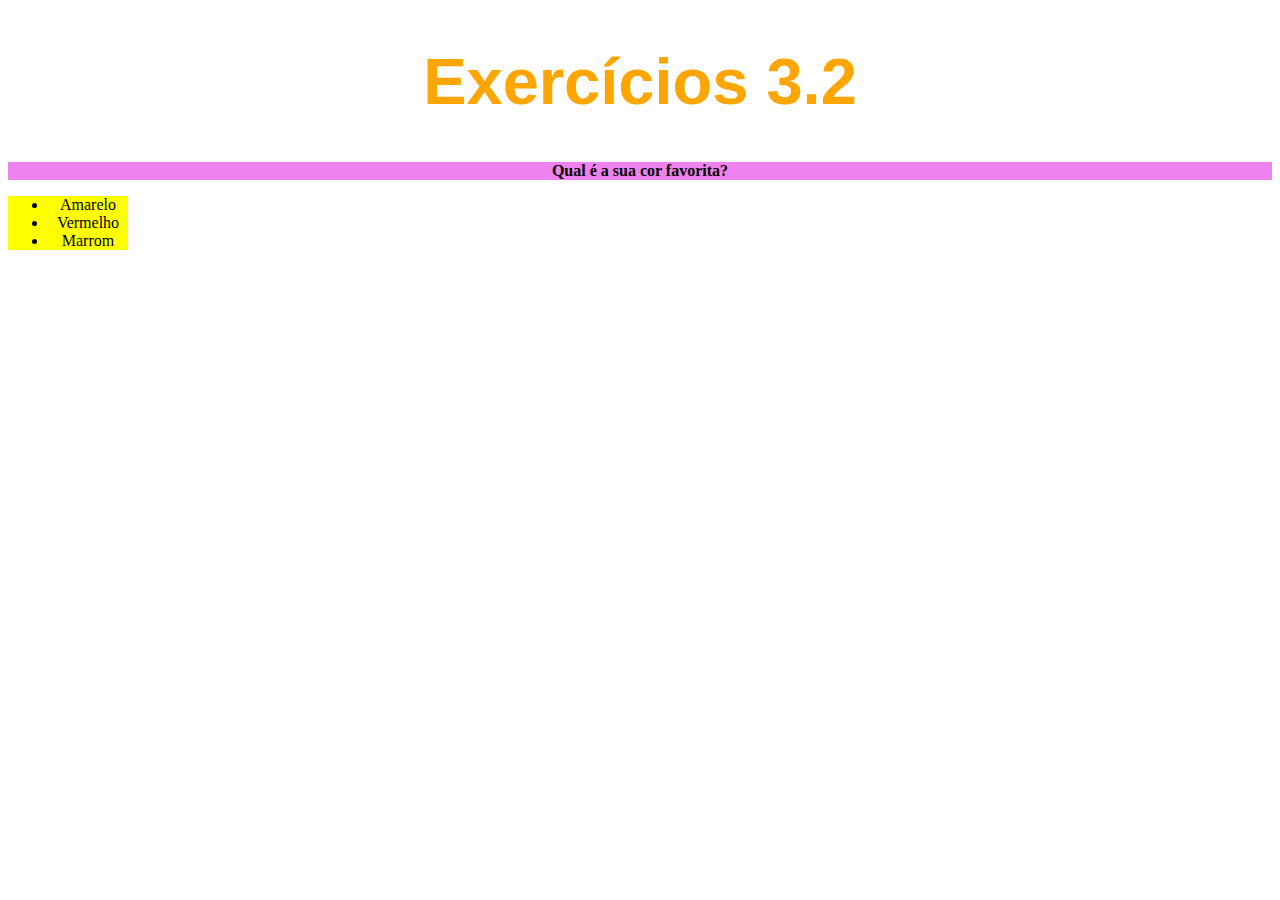
<file: fundamentos/bloco-3-introducao-a-html-e-css/dia-2-html-css-primeiros-passos-em-css/index.html>
<!DOCTYPE html>
<html lang="pt-br">
  <head>
    <meta charset="UTF-8">
    <title>HTML</title>
    <style>
h1{
    font-size: 65px;
    color: orange;
    font-family: sans-serif;
    text-align: center;
}
ul{
    background-color: yellow;
    text-align: center;
}
p{
    font-weight: 600;

}
.ul-p{
    background-color: violet;
    text-align: center;
}
body{
    font-size: 16px;
}
div{
    width: 120px;
    text-align: center;
}

    </style>
  </head>
  <body>
    <h1>Exercícios 3.2</h1>
    <p class="ul-p">Qual é a sua cor favorita?</p>
    <div>
    <ul>
      <li>Amarelo</li>
      <li>Vermelho</li>
      <li>Marrom</li>
    </ul>
</div>
  </body>
</html>
</file>
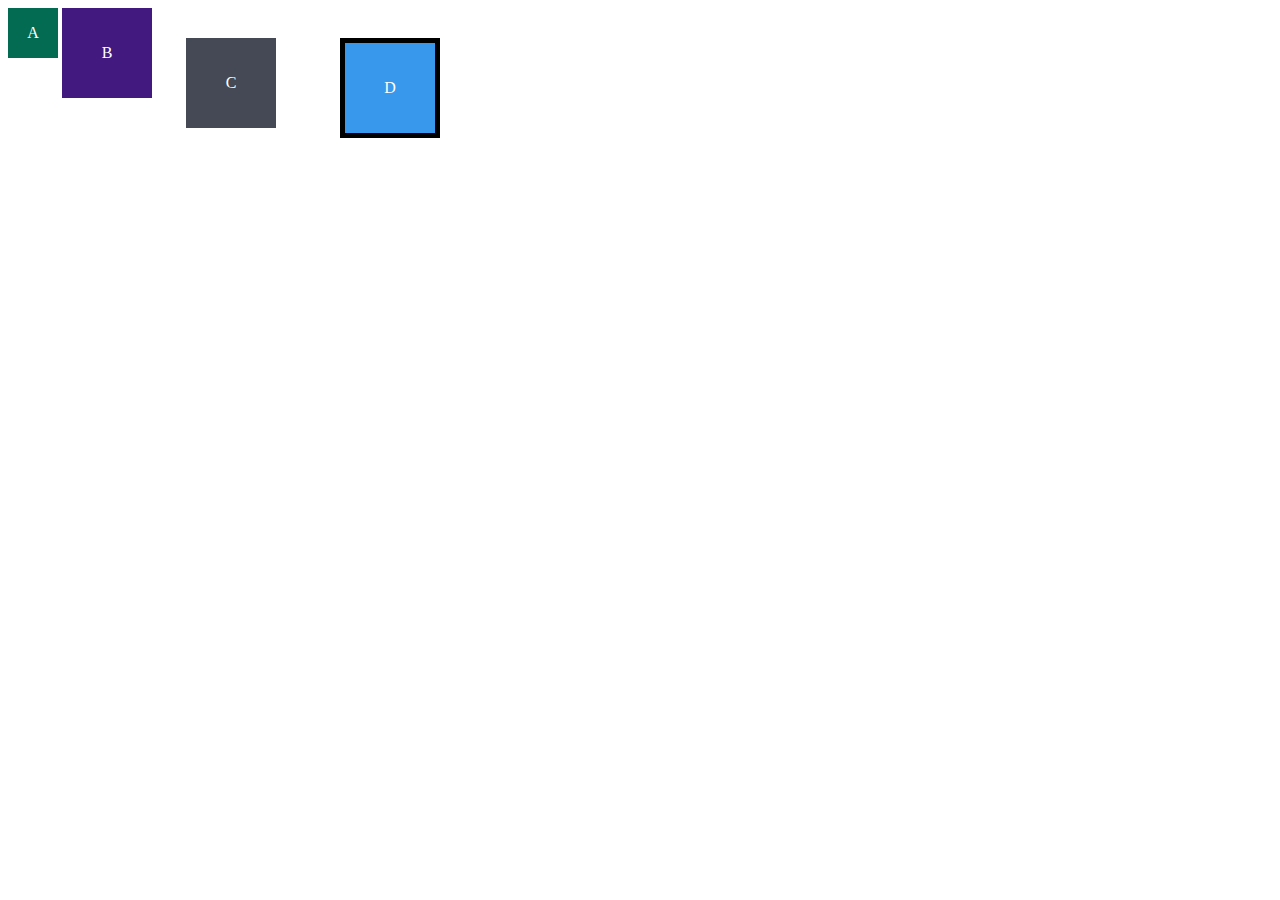
<file: fundamentos/bloco-3-introducao-a-html-e-css/dia-3-html-css-primeiros-passos-em-css/index.html>
<!DOCTYPE html>
<html lang="en">
<head>
  <meta charset="UTF-8">
  <meta name="viewport" content="width=device-width, initial-scale=1.0">
  <title>Exercício de Fixação: box model</title>
  <link rel="stylesheet" href="style.css">
</head>
<body>
  <div class="caixa width-and-height" style="background: #036b52">A</div>
  <div class="caixa width-and-height padding" style="background: #41197f;">B</div>
  <div class="caixa width-and-height padding margin" style="background: #444955">C</div>
  <div class="caixa width-and-height padding margin border" style="background: #3898EC">D</div>
</body>
</html>
</file>
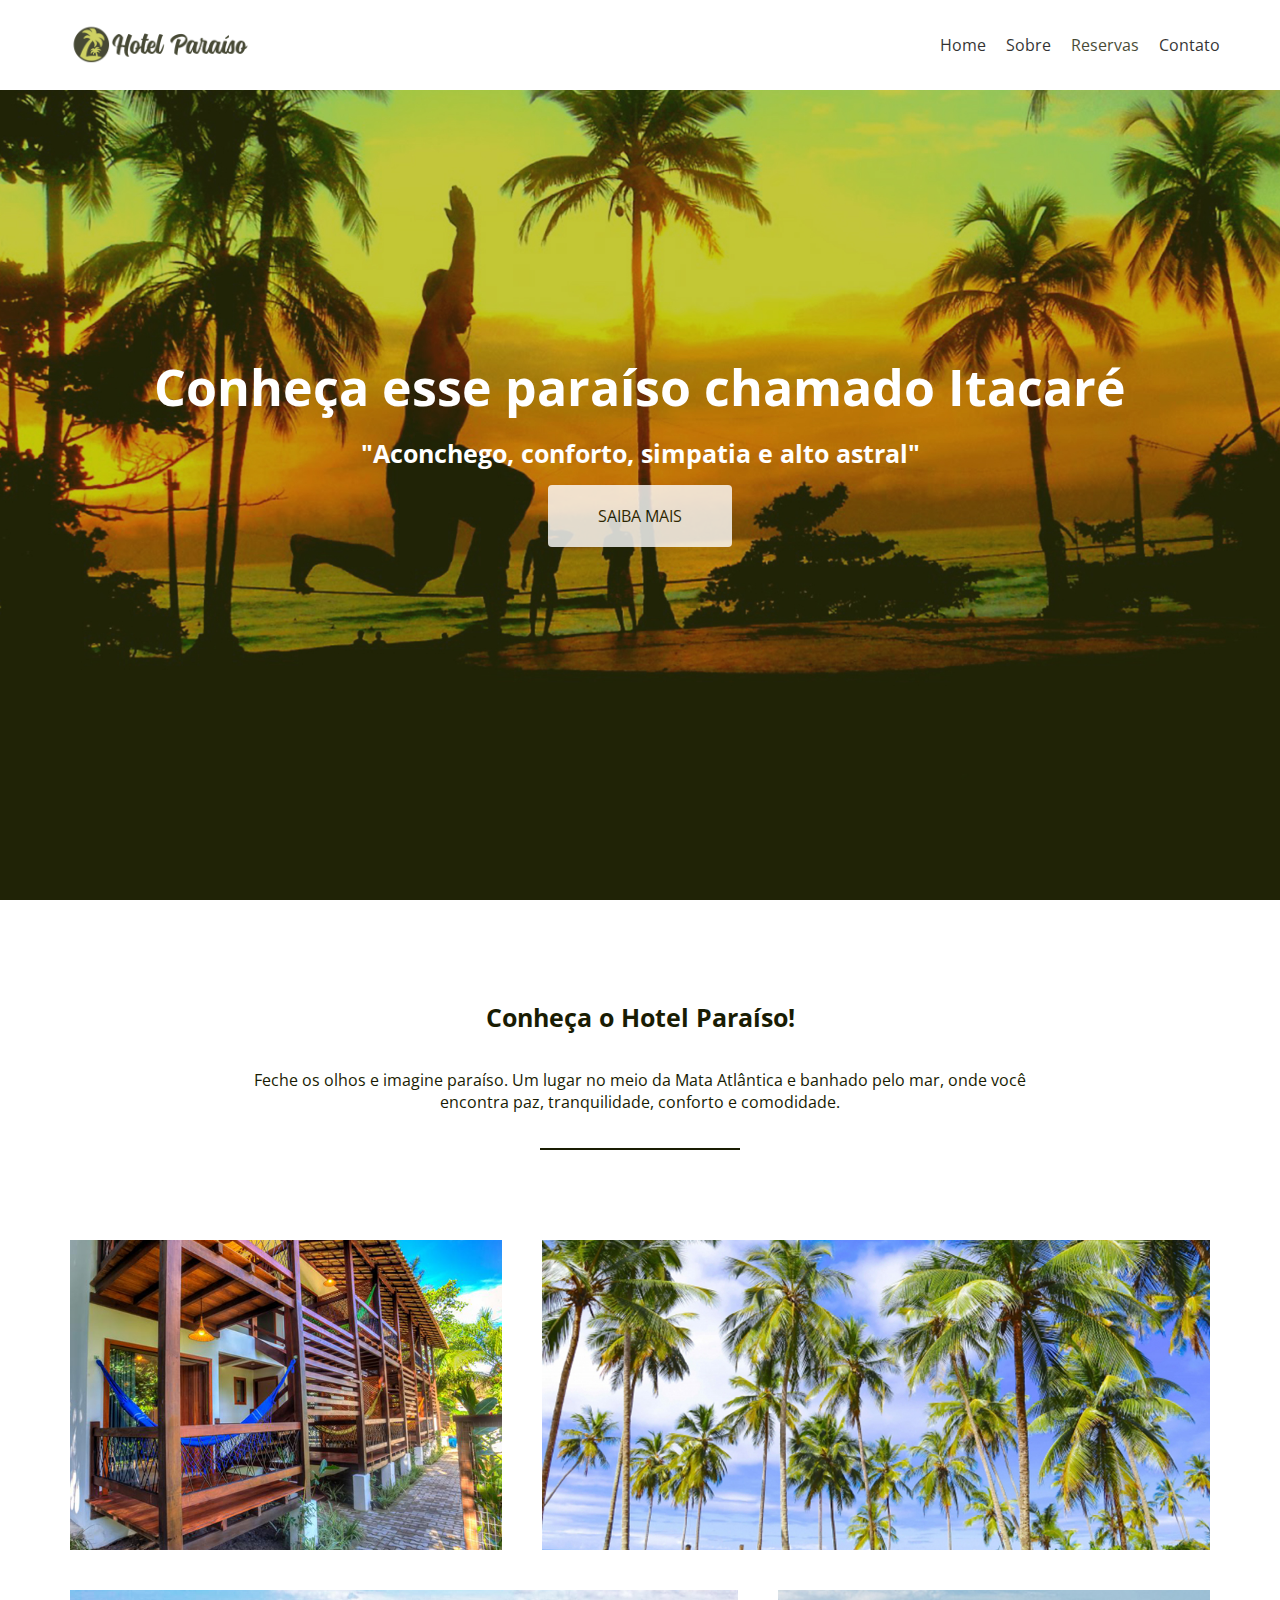
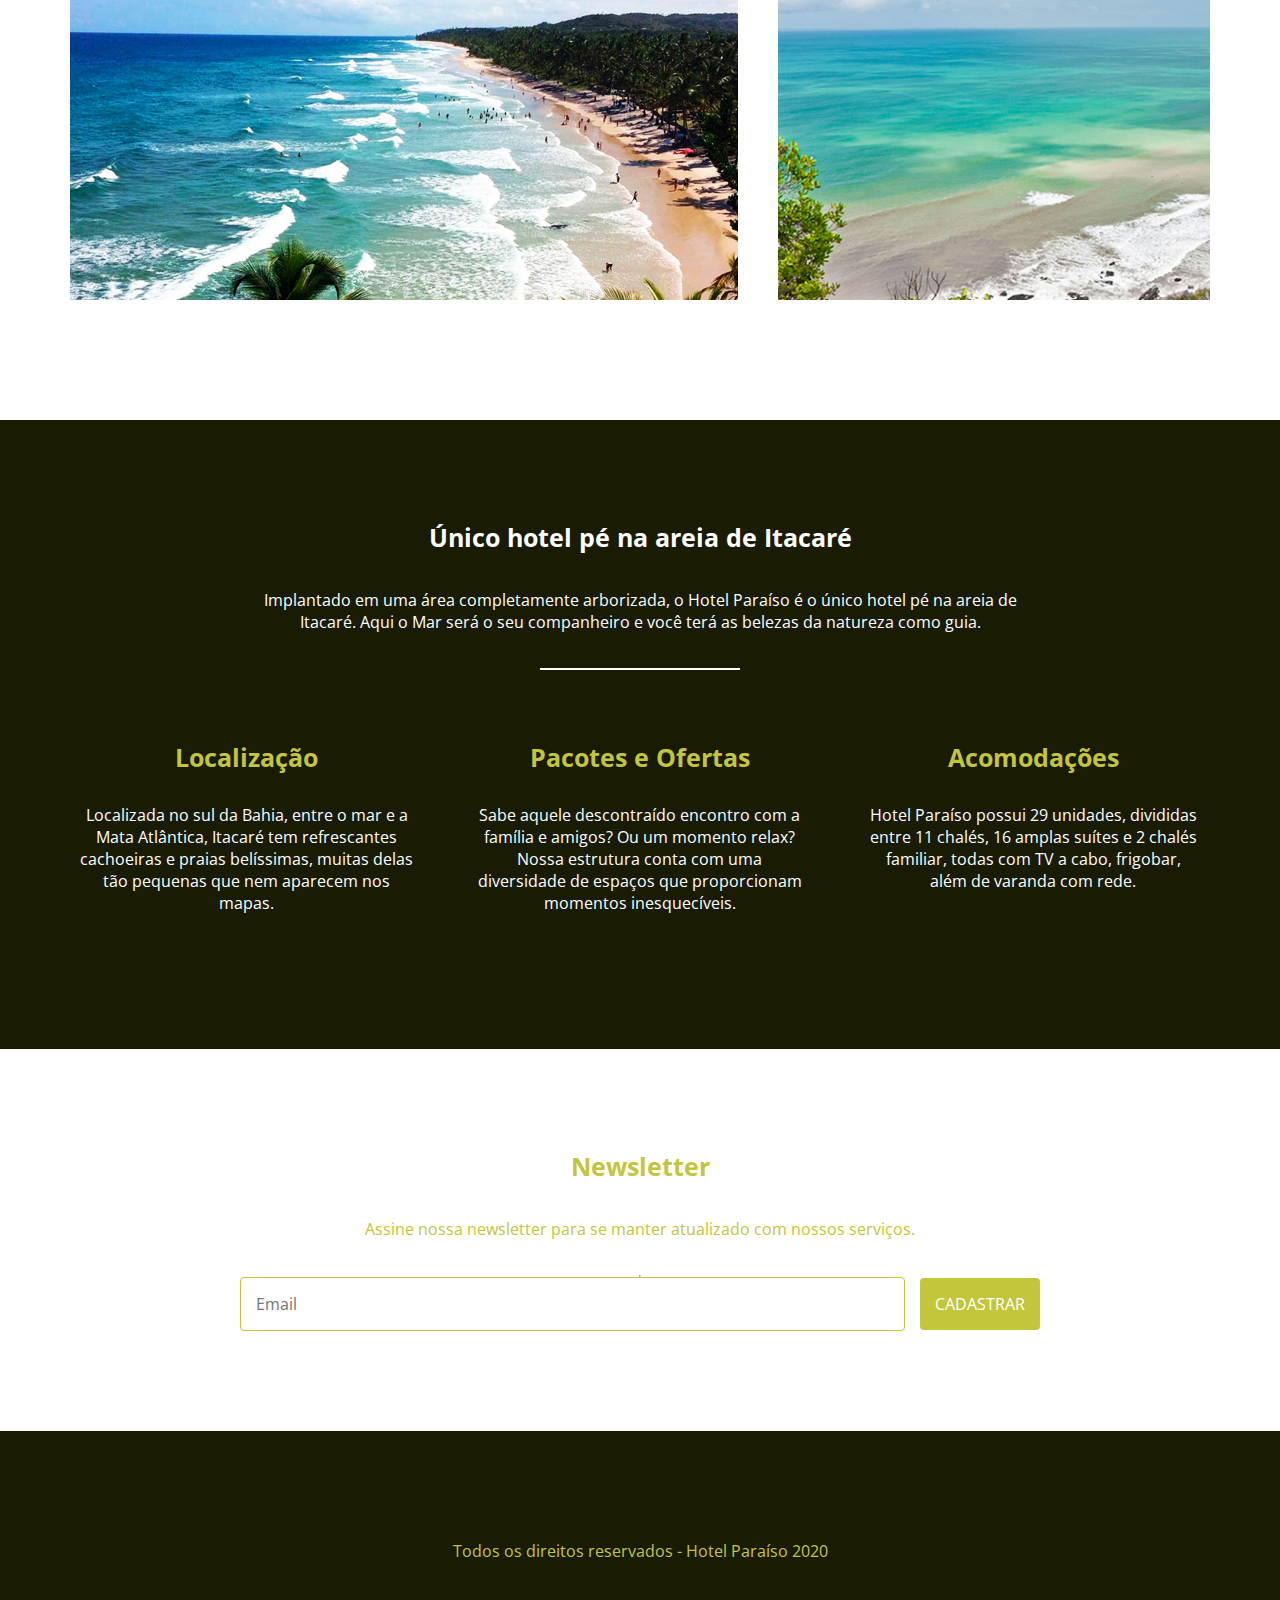
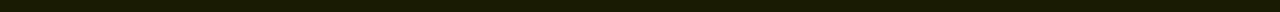
<file: fundamentos/exercicio-6.5/base hotel/base hotel.html>
<!DOCTYPE html>
<html lang="en">
<head>
  <meta charset="UTF-8">
  <meta name="viewport" content="width=device-width, initial-scale=1.0">
  <title>Hotel Paraíso</title>
  <link rel="stylesheet" href="https://cdnjs.cloudflare.com/ajax/libs/font-awesome/5.11.2/css/all.css" integrity="sha256-46qynGAkLSFpVbEBog43gvNhfrOj+BmwXdxFgVK/Kvc=" crossorigin="anonymous" />
  <link href="https://fonts.googleapis.com/css?family=Open+Sans&display=swap" rel="stylesheet">
  <link rel="stylesheet" href="base hotel.css">
</head>
<body>
  <header>
    <a href="#">
      <img src="images/logo.png" alt="Hotel Paraíso">
    </a>
    <nav>
      <a href="">Home</a>
      <a href="">Sobre</a>
      <a href="/base reserva/reserva base.html">Reservas</a>
      <a href="">Contato</a>
    </nav>
  </header>

  <section class="hero">
    <h1>Conheça esse paraíso chamado Itacaré</h1>
    <h3>"Aconchego, conforto, simpatia e alto astral"</h3>
    <a href="" class="btn">Saiba mais</a>
  </section>

  <section class="know-the-hotel">
    <h3>Conheça o Hotel Paraíso!</h3>
    <p>Feche os olhos e imagine paraíso. Um lugar no meio da Mata Atlântica e banhado pelo mar, onde você encontra paz, tranquilidade, conforto e comodidade.</p>
    <hr>
    <ul class="grid">
      <li class="small" style="background-image: url('images/itacare-01.jpg')"></li>
      <li class="large" style="background-image: url('images/itacare-02.jpg')"></li>
      <li class="large" style="background-image: url('images/itacare-03.jpg')"></li>
      <li class="small" style="background-image: url('images/itacare-04.jpg')"></li>
    </ul>
  </section>

  <section class="features">
    <h3>Único hotel pé na areia de Itacaré</h3>
    <p>Implantado em uma área completamente arborizada, o Hotel Paraíso é o único hotel pé na areia de Itacaré. Aqui o Mar será o seu companheiro e você terá as belezas da natureza como guia.</p>
    <hr>
    <ul class="grid">
      <li>
        <i class="fas fa-location-arrow"></i>
        <h4>Localização</h4>
        <p>Localizada no sul da Bahia, entre o mar e a Mata Atlântica, Itacaré tem refrescantes cachoeiras e praias belíssimas, muitas delas tão pequenas que nem aparecem nos mapas.</p>
      </li>
      <li>
        <i class="fas fa-gift"></i>
        <h4>Pacotes e Ofertas</h4>
        <p>Sabe aquele descontraído encontro com a família e amigos? Ou um momento relax? Nossa estrutura conta com uma diversidade de espaços que proporcionam momentos inesquecíveis.</p>
      </li>
      <li>
        <i class="fas fa-home"></i>
        <h4>Acomodações</h4>
        <p>Hotel Paraíso possui 29 unidades, divididas entre 11 chalés, 16 amplas suítes e 2 chalés familiar, todas com TV a cabo, frigobar, além de varanda com rede.</p>
      </li>
    </ul>
  </section>

  <section class="newsletter">
    <h3>Newsletter</h3>
    <p>Assine nossa newsletter para se manter atualizado com nossos serviços.</p>
    <hr>
    <form>
      <input type="text" placeholder="Email">
      <button>Cadastrar</button>
    </form>
  </section>

  <footer>
    <ul>
      <li><a href=""><i class="fab fa-facebook"></i></a></li>
      <li><a href=""><i class="fab fa-twitter"></i></a></li>
      <li><a href=""><i class="fab fa-snapchat"></i></a></li>
      <li><a href=""><i class="fab fa-pinterest"></i></a></li>
    </ul>
    <p>Todos os direitos reservados - Hotel Paraíso 2020</p>
  </footer>
</file>
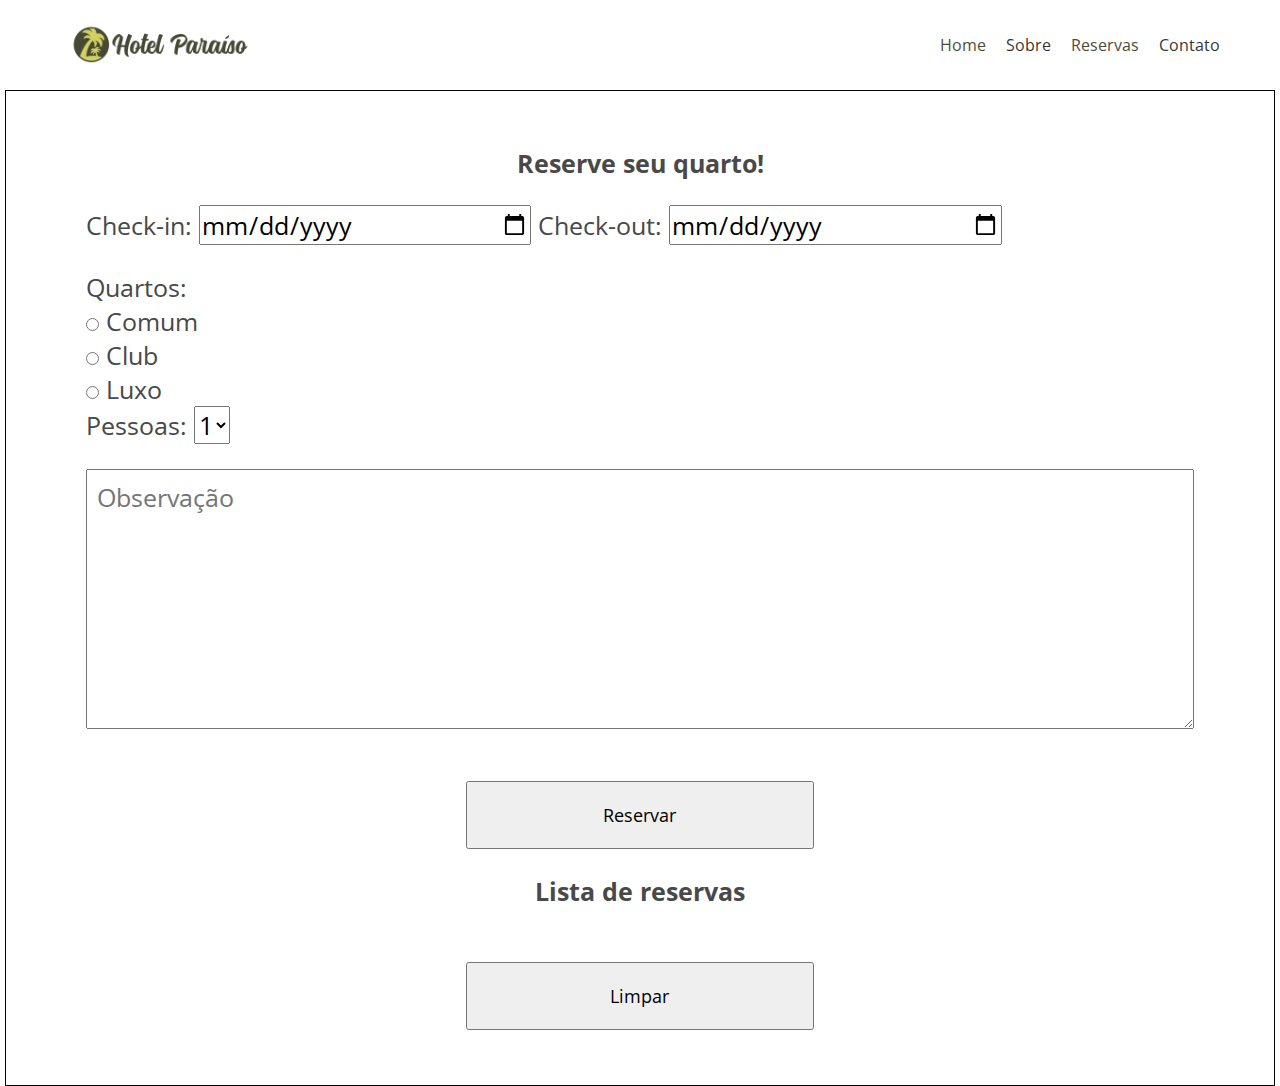
<file: fundamentos/exercicio-6.5/base reserva/reserva base.html>
<!DOCTYPE html>
<html lang="en">
<head>
  <meta charset="UTF-8">
  <meta name="viewport" content="width=device-width, initial-scale=1.0">
  <title>Hotel Paraíso</title>
  <link rel="stylesheet" href="https://cdnjs.cloudflare.com/ajax/libs/font-awesome/5.11.2/css/all.css" integrity="sha256-46qynGAkLSFpVbEBog43gvNhfrOj+BmwXdxFgVK/Kvc=" crossorigin="anonymous" />
  <link href="https://fonts.googleapis.com/css?family=Open+Sans&display=swap" rel="stylesheet">
  <link rel="stylesheet" href="reserva style.css">
</head>
<body>
  
  <header>
    <a href="/base hotel/base hotel.html">
      <img src="images/logo.png" alt="Hotel Paraíso">
    </a>
    <nav>
      <a href="/base hotel/base hotel.html">Home</a>
      <a href="">Sobre</a>
      <a href="/base reserva/reserva base.html">Reservas</a>
      <a href="">Contato</a>
    </nav>
  </header>
  <main>

    <section class="hotel-form">
      <form>
          <h2>Reserve seu quarto!</h2>
        <section class="form-section">
            <label>Check-in:</label>
            <input class="inputCheckin" type="date" style="width:30%">
            <label>Check-out:</label>
            <input class="inputCheckout" type="date" style="width:30%">
        </section>

        <section class="form-section">
          <span>Quartos:</span>
          <div>
            <input class="bedroom" type="radio" name="bedroom" value="Comum" id="comum">
            <label for="comum">Comum</label>
          </div>

          <div>
            <input class="bedroom" type="radio" name="bedroom" value="Club" id="club">
            <label for="club">Club</label>
          </div>

          <div>
            <input class="bedroom" type="radio" name="bedroom" value="Luxo" id="luxo">
            <label for="luxo">Luxo</label>
          </div>

          <div class="pessoas-section">
            <label for="nPessoas" id="house-label">Pessoas:</label>
            <select name="nPessoas" id="nPessoas" class="nPessoas">
              <option value="1">1</option>
              <option value="2">2</option>
              <option value="3">3</option>
              <option value="4">4</option>
            </select>
          </div>
        </section>

        <section class="form-section">
          <textarea placeholder="Observação" id="obs" class="obs" name="obs" rows="7" cols="75"></textarea>
        </section>

        <button type="submit" id="submit-btn">Reservar</button>
      </form>
    </section>

  
    <section class="list-section">
      <h2>Lista de reservas</h2>
        <ol></ol>
        <button type="submit" id="clear-btn">Limpar</button>
    </section>
  </main>
  <script src="script.js"></script>
</body>
</html>
</file>
<file: fundamentos/bloco-3-introducao-a-html-e-css/dia-3-html-css-primeiros-passos-em-css/style.css>
.caixa {
    color: white;
    display: inline-block;
    line-height: 50px;
    text-align: center;
    vertical-align: top;
  }
  
  .width-and-height {
    height: 50px;
    width: 50px;
  }
  
  /* insira na classe abaixo um padding de 20px para aplicá-lo aos itens B, C e D */
  .padding {
  padding: 20px;
  }
  
  /* insira na classe abaixo uma margem de 30px para aplicá-la aos itens C e D */
  .margin {
  margin: 30px;
  }
  
  /* insira na classe abaixo uma borda com valor '5px solid black' para aplicá-la ao item D */
  .border {
    border: 5px solid black;
  }
</file>
<file: fundamentos/exercicio-6.5/base hotel/base hotel.css>
* {
    margin: 0;
    padding: 0;
    font-size: 100%;
    box-sizing: border-box;
    font-family: 'Open Sans', sans-serif;
  }
  
  header {
    background-color: white;
    width: 100%;
    position: absolute;
    top: 0;
    left: 0;
    padding: 20px 50px;
    display: flex;
    justify-content: space-between;
    align-items: center;
  }
  
  header img {
    width: 200px;
  }
  
  header a {
    color: #191c03;
  }
  
  header nav {
    display: flex;
  }
  
  a {
    text-decoration: none;
    cursor: pointer;
    opacity: 0.8;
    padding: 0 10px;
  }
  
  a:hover {
    opacity: 1;
  }
  
  a:visited, a:hover, a:active {
    color: inherit;
  }
  
  nav, ul {
    list-style: none;
  }
  
  .hero {
    background-image: url(images/hero.jpg);
    background-size: cover;
    min-height: 100vh;
    color: white;
    text-align: center;
    display: flex;
    flex-direction: column;
    justify-content: center;
    align-items: center;
  }
  
  .hero h1 {
    font-size: 50px;
    margin-bottom: 15px;
  }
  
  .hero h3 {
    font-size: 25px;
    margin-bottom: 15px;
  }
  
  .hero .btn {
    background-color: white;
    border-radius: 4px;
    color: #191c03;
    padding: 20px 50px;
    text-transform: uppercase;
  }
  
  .know-the-hotel {
    padding: 100px 50px;
    display: flex;
    flex-direction: column;
    align-items: center;
  }
  
  .know-the-hotel h3 {
    font-size: 25px;
    margin-bottom: 35px;
    text-align: center;
    color: #191c03;
  }
  
  .know-the-hotel p {
    max-width: 800px;
    margin-bottom: 35px;
    text-align: center;
    color: #191c03;
  }
  
  .know-the-hotel hr {
    width: 200px;
    height: 2px;
    margin-bottom: 70px;
    border: none;
    background-color: #191c03;
  }
  
  .know-the-hotel .grid {
    width: 100%;
    display: flex;
    flex-wrap: wrap;
  }
  
  .know-the-hotel .grid li {
    height: 350px;
    padding: 20px;
    border-radius: 4px;
    background-clip: content-box;
    background-size: cover;
    background-position: center;
  }
  
  .know-the-hotel .grid li.small {
    flex-basis: 40%;
  }
  
  .know-the-hotel .grid li.large {
    flex-basis: 60%;
  }
  
  .features {
    background-color: #191c03;
    padding: 100px 50px;
    display: flex;
    flex-direction: column;
    align-items: center;
  }
  
  .features h3 {
    font-size: 25px;
    margin-bottom: 35px;
    text-align: center;
    color: white;
  }
  
  .features p {
    max-width: 800px;
    margin-bottom: 35px;
    text-align: center;
    color: white;
  }
  
  .features hr {
    width: 200px;
    height: 2px;
    margin-bottom: 70px;
    border: none;
    background-color: white;
  }
  
  .features .grid {
    width: 100%;
    display: flex;
  }
  
  .features .grid li {
    padding: 0 30px;
    text-align: center;
    /* flex-basis: auto;
    flex-grow: 0;
    flex-shrink: 1; */
    /* flex: 110px; */
  }
  
  .features .grid li i {
    color: #c3c63b;
    font-size: 35px;
    margin-bottom: 30px;
  }
  
  .features .grid li h4 {
    font-size: 25px;
    color: #c3c63b;
    margin-bottom: 30px;
  }
  
  .newsletter {
    display: flex;
    flex-direction: column;
    align-items: center;
    padding: 100px 50px;
  }
  
  .newsletter h3 {
    font-size: 25px;
    margin-bottom: 35px;
    text-align: center;
    color: #c3c63b;
  }
  
  .newsletter p {
    max-width: 800px;
    margin-bottom: 35px;
    text-align: center;
    color: #c3c63b;
  }
  
  .newsletter input {
    padding: 15px;
    border: 1px solid #c3c63b;
    border-radius: 4px;
    margin-right: 15px;
    flex: 1;
  }
  
  .newsletter form {
    display: flex;
    align-items: center;
    justify-content: center;
    flex-wrap: wrap;
    width: 80%;
    max-width: 800px;
  }
  
  .newsletter button {
    padding: 15px;
    background-color: #c3c63b;
    color: white;
    text-transform: uppercase;
    border: none;
    border-radius: 4px;
    cursor: pointer;
  }
  
  footer {
    display: flex;
    flex-direction: column;
    align-items: center;
    background-color: #191c03;
    padding: 50px 0;
  }
  
  footer ul {
    display: flex;
    margin-bottom: 25px;
  }
  
  footer ul li {
    margin-right: 10px;
  }
  
  footer ul li:last-child {
    margin-right: 0;
  }
  
  footer ul li i {
    color: #c3c63b;
    font-size: 25px;
  }
  
  footer p {
    color: #c3c63b;
    text-align: center;
  }
  header {
    background-color: white;
    width: 100%;
    position: absolute;
    position: fixed;
    top: 0;
    left: 0;
    padding: 20px 50px;
  }
    footer p {
    color: #c3c63b;
    text-align: center;
  }
  
  @media screen and (max-width: 600px) {
    header {
      position: absolute;
      justify-content: center;
    }
  
    header nav {
      display: none;
    }
  
    .hero h1 {
      font-size: 32px;  /* 2 rem */
    }
  
    .hero h3 {
      font-size: 16px; /* 1 rem */
    }
  
    .hero .btn {
      font-size: 80%;
    } 
  
    .know-the-hotel .grid li.small {
      flex-basis: 100%;
    }
  
    .know-the-hotel .grid li.large {
      flex-basis: 100%;
    }
  
    .features .grid { 
      flex-direction: column;
    }
  
    form button {
      margin-top: 8px;
    }
  
    .newsletter form {
      flex-direction: column;
    }
  
    .newsletter input { 
      margin-right: 0;
    }
  
    footer ul li i {
      font-size: 30px;
    }
  
    /* .know-the-hotel .grid {
      flex-wrap: nowrap;
      flex-direction: column;
    } */
  
  }
  
  /* 
  footer ul li:nth-child(1) {
    order: 1;
  /* 
  footer ul li:nth-child(1) {
    order: 1;
  }
  footer ul li:nth-child(2) {
    order: 1;
  }
  footer ul li:nth-child(3) {
    order: 3;
  }
  footer ul li:nth-child(4) {
    order: 4
  } */
</file>
<file: fundamentos/exercicio-6.5/base reserva/reserva style.css>
* {
  margin: 0;
  padding: 0;
  font-size: 100%;
  box-sizing: border-box;
  font-family: 'Open Sans', sans-serif;
}

header {
  background-color: white;
  width: 100%;
  top: 0;
  left: 0;
  padding: 20px 50px;
  display: flex;
  justify-content: space-between;
  align-items: center;
}

header img {
  width: 200px;
}

header a {
  color: #191c03;
}

header nav {
  display: flex;
}

a {
  text-decoration: none;
  cursor: pointer;
  opacity: 0.8;
  padding: 0 10px;
}

a:hover {
  opacity: 1;
}

a:visited, a:hover, a:active {
  color: inherit;
}

body{
  text-align: center;
}

main{
  display: inline-block;
  border: black solid 1px;
  padding: 30px;
}

.form-section {
  text-align: left;
  margin: 25px;
}

.hotel-form, .list-section{
  margin: 25px;
  color: rgb(73, 73, 73);
  font-size: 25px;
}

button{
  width: 30%;
  padding: 20px;
  margin-top: 20px;
  font-size: 18px;
}

li{
  text-align: left;
  margin-bottom: 5px;
  padding:10px;
  font-size:25px;
  border: black 1px solid;
}

ol{
  display: inline-block;
  list-style-type: none;
  margin-top:15px;
  width: 90%;
}

textarea{
  box-sizing: content-box;
  padding: 10px;
}
</file>
